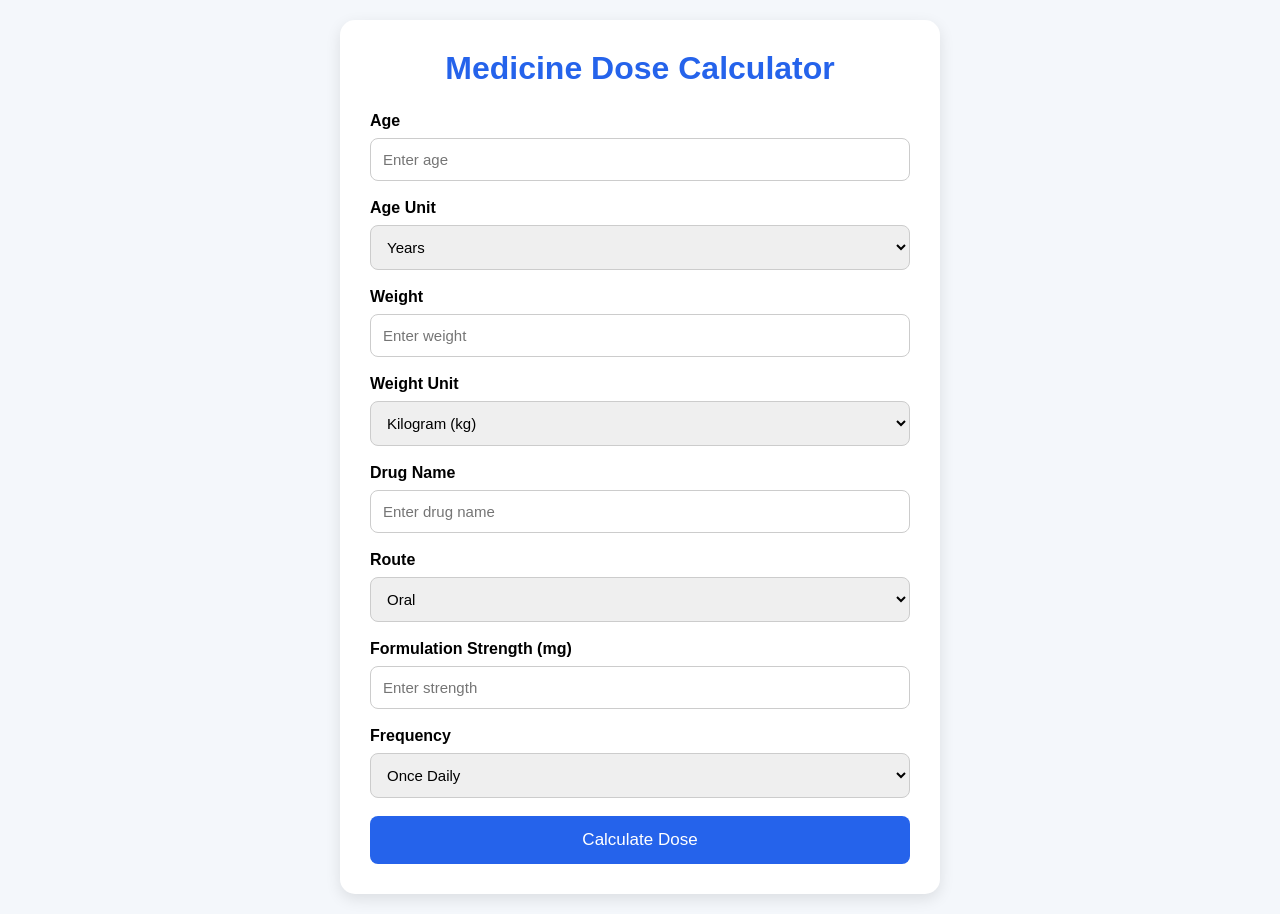
<file: calculate.html>
<!DOCTYPE html>
<html lang="en">
<head>
    <meta charset="UTF-8">
    <meta name="viewport" content="width=device-width, initial-scale=1.0">
    <title>Medicine Dose Calculator</title>

    <style>

        *{
            margin: 0;
            padding: 0;
            box-sizing: border-box;
            font-family: Arial, sans-serif;
        }

        body{
            background: #f4f7fb;
            display: flex;
            justify-content: center;
            align-items: center;
            min-height: 100vh;
            padding: 20px;
        }

        .container{
            width: 100%;
            max-width: 600px;
            background: white;
            padding: 30px;
            border-radius: 15px;
            box-shadow: 0 5px 15px rgba(0,0,0,0.1);
        }

        h1{
            text-align: center;
            margin-bottom: 25px;
            color: #2563eb;
        }

        .form-group{
            margin-bottom: 18px;
        }

        label{
            display: block;
            margin-bottom: 8px;
            font-weight: bold;
        }

        input,
        select{
            width: 100%;
            padding: 12px;
            border: 1px solid #ccc;
            border-radius: 8px;
            font-size: 15px;
        }

        button{
            width: 100%;
            padding: 14px;
            background: #2563eb;
            color: white;
            border: none;
            border-radius: 8px;
            font-size: 17px;
            cursor: pointer;
            transition: 0.3s;
        }

        button:hover{
            background: #1d4ed8;
        }

        .result{
            margin-top: 25px;
            padding: 20px;
            background: #eef4ff;
            border-left: 6px solid #2563eb;
            border-radius: 10px;
            display: none;
        }

        .result h2{
            margin-bottom: 15px;
            color: #2563eb;
        }

    </style>
</head>
<body>

    <div class="container">

        <h1>Medicine Dose Calculator</h1>

        <div class="form-group">
            <label>Age</label>
            <input type="number" id="age" placeholder="Enter age">
        </div>

        <div class="form-group">
            <label>Age Unit</label>
            <select id="ageUnit">
                <option value="Years">Years</option>
                <option value="Months">Months</option>
                <option value="Days">Days</option>
            </select>
        </div>

        <div class="form-group">
            <label>Weight</label>
            <input type="number" id="weight" placeholder="Enter weight">
        </div>

        <div class="form-group">
            <label>Weight Unit</label>
            <select id="weightUnit">
                <option value="kg">Kilogram (kg)</option>
                <option value="lb">Pound (lb)</option>
            </select>
        </div>

        <div class="form-group">
            <label>Drug Name</label>
            <input type="text" id="drug" placeholder="Enter drug name">
        </div>

        <div class="form-group">
            <label>Route</label>
            <select id="route">
                <option>Oral</option>
                <option>IV</option>
                <option>IM</option>
                <option>Topical</option>
            </select>
        </div>

        <div class="form-group">
            <label>Formulation Strength (mg)</label>
            <input type="number" id="strength" placeholder="Enter strength">
        </div>

        <div class="form-group">
            <label>Frequency</label>
            <select id="frequency">
                <option>Once Daily</option>
                <option>Twice Daily</option>
                <option>Three Times Daily</option>
                <option>Four Times Daily</option>
            </select>
        </div>

        <button onclick="calculateDose()">
            Calculate Dose
        </button>

        <div class="result" id="result">

            <h2>Dose Result</h2>

            <p id="output"></p>

        </div>

    </div>

    <script>

        function calculateDose(){

            let age = document.getElementById("age").value;
            let ageUnit = document.getElementById("ageUnit").value;

            let weight = parseFloat(document.getElementById("weight").value);
            let weightUnit = document.getElementById("weightUnit").value;

            let drug = document.getElementById("drug").value;

            let route = document.getElementById("route").value;

            let strength = parseFloat(document.getElementById("strength").value);

            let frequency = document.getElementById("frequency").value;

            // Convert pounds to kg
            if(weightUnit === "lb"){
                weight = weight * 0.453592;
            }

            // Example Dose Formula
            let dose = weight * 10;

            let totalTablets = dose / strength;

            document.getElementById("result").style.display = "block";

            document.getElementById("output").innerHTML = `

                <strong>Patient Details:</strong><br><br>

                Age: ${age} ${ageUnit}<br>
                Weight: ${weight.toFixed(2)} kg<br>
                Drug: ${drug}<br>
                Route: ${route}<br>
                Frequency: ${frequency}<br><br>

                <strong>Calculated Dose:</strong><br>

                ${dose.toFixed(2)} mg<br><br>

                <strong>Required Quantity:</strong><br>

                ${totalTablets.toFixed(2)} tablet(s) / dose

            `;
        }

    </script>

</body>
</html>
</file>
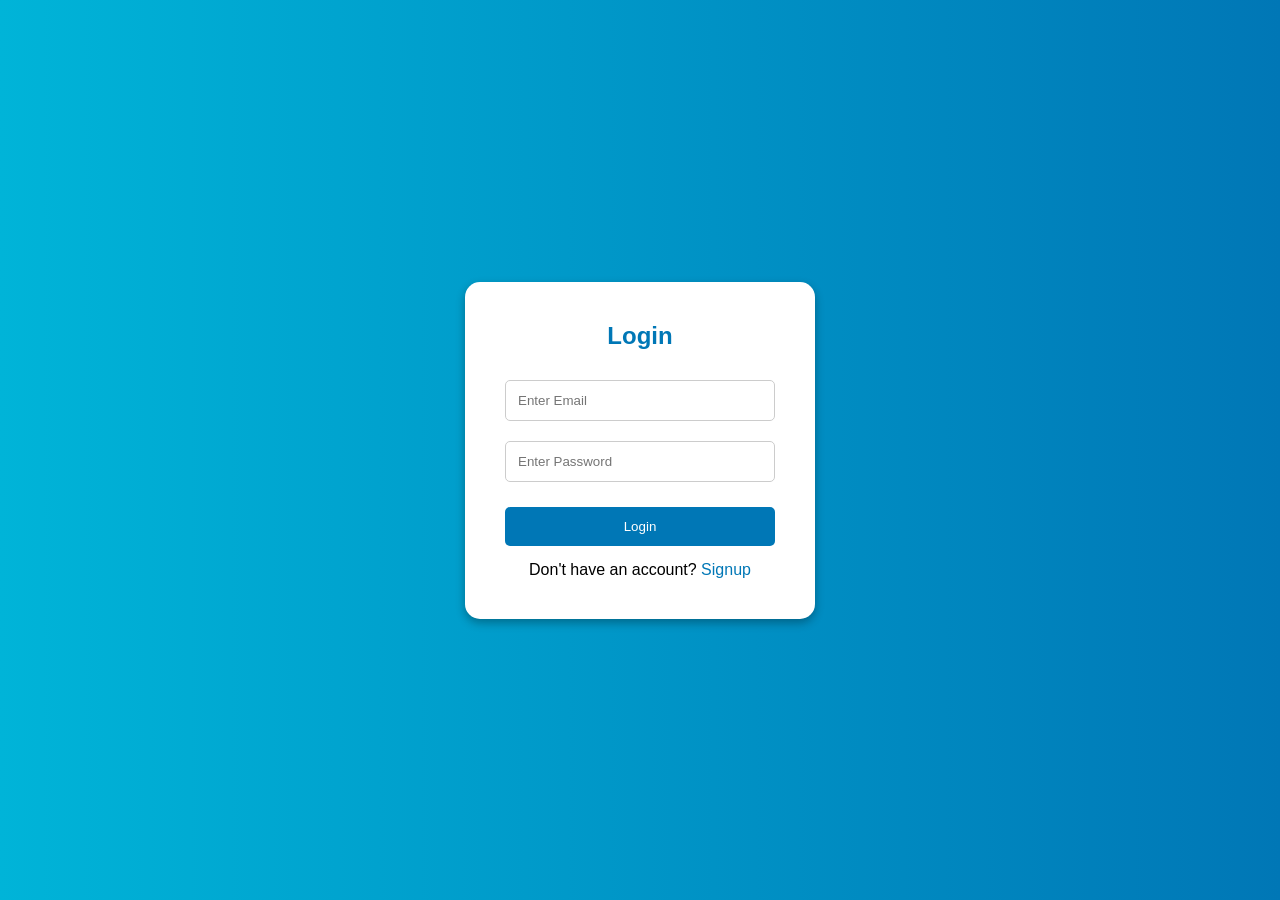
<file: login.html>
<!DOCTYPE html>
<html lang="en">
<head>
    <meta charset="UTF-8">
    <meta name="viewport" content="width=device-width, initial-scale=1.0">
    <title>Login</title>
    <link rel="stylesheet" href="style.css">
</head>
<body>

    <div class="form-container">
        <form class="form-box">
            <h2>Login</h2>

            <input type="email" placeholder="Enter Email" required>

            <input type="password" placeholder="Enter Password" required>

             <button type="submit">Login</button>

            <p>
                Don't have an account?
                <a href="signup.html">Signup</a>
            </p>
        </form>
    </div>

</body>
</html>
</file>
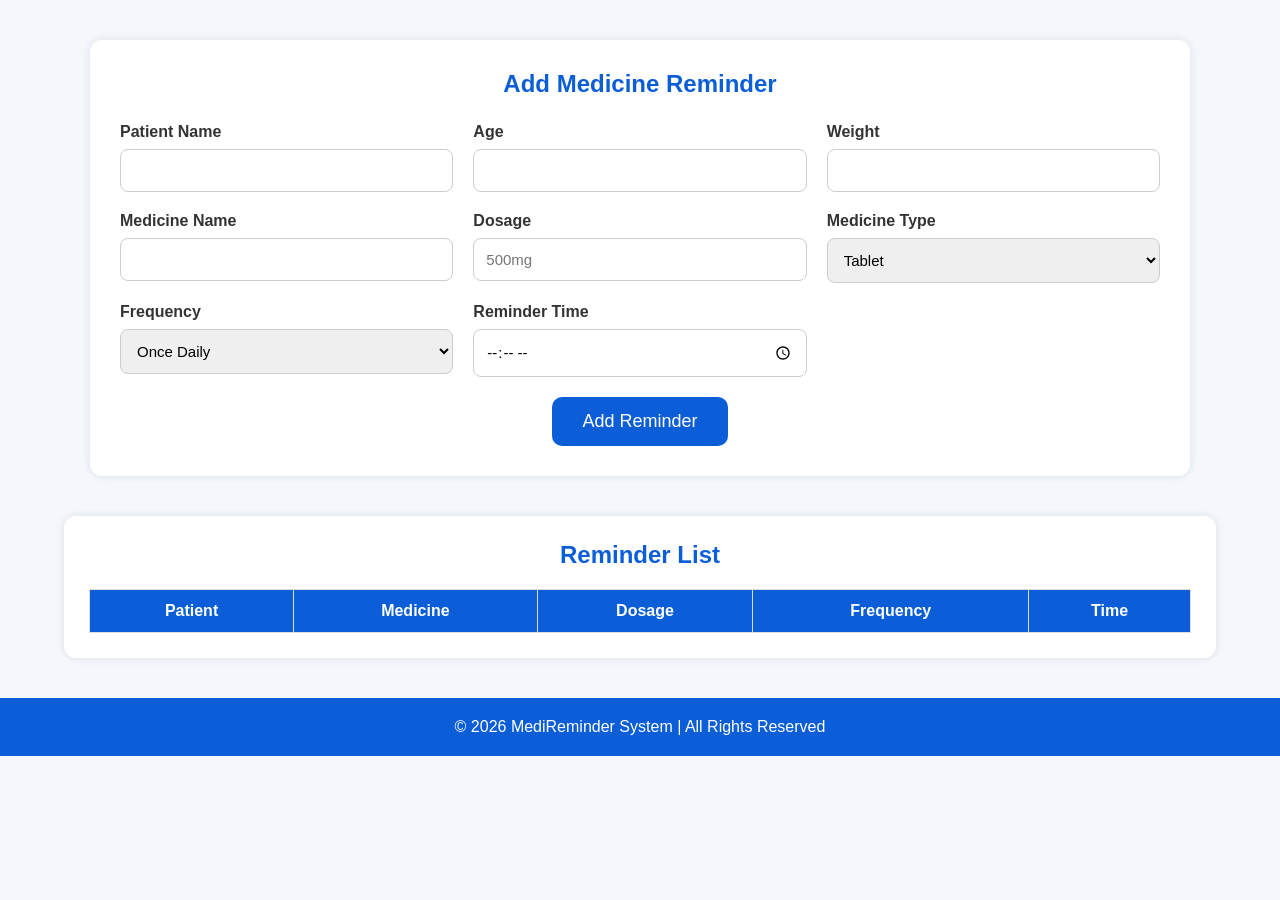
<file: remainder.html>
<!DOCTYPE html>
<html lang="en">
<head>
  <meta charset="UTF-8" />
  <meta name="viewport" content="width=device-width, initial-scale=1.0"/>
  <title>Medi Reminder</title>

  <style>
    *{
      margin:0;
      padding:0;
      box-sizing:border-box;
      font-family: Arial, sans-serif;
    }

    body{
      background:#f4f7fb;
      color:#333;
    }

    
    
    /* Form Section */
    .container{
      width:90%;
      max-width:1100px;
      margin:40px auto;
      background:white;
      padding:30px;
      border-radius:12px;
      box-shadow:0 0 10px rgba(0,0,0,0.1);
    }

    .container h2{
      text-align:center;
      margin-bottom:25px;
      color:#0b5ed7;
    }

    form{
      display:grid;
      grid-template-columns:repeat(auto-fit,minmax(250px,1fr));
      gap:20px;
    }

    .form-group{
      display:flex;
      flex-direction:column;
    }

    .form-group label{
      margin-bottom:8px;
      font-weight:bold;
    }

    .form-group input,
    .form-group select{
      padding:12px;
      border:1px solid #ccc;
      border-radius:8px;
      font-size:15px;
    }

    .btn{
      grid-column:1/-1;
      text-align:center;
    }

    .btn button{
      padding:14px 30px;
      border:none;
      background:#0b5ed7;
      color:white;
      font-size:18px;
      border-radius:10px;
      cursor:pointer;
    }

    .btn button:hover{
      background:#084298;
    }

     /* Reminder List */
    .reminder-list{
      width:90%;
      margin:40px auto;
      background:white;
      padding:25px;
      border-radius:12px;
      box-shadow:0 0 10px rgba(0,0,0,0.1);
    }

    .reminder-list h2{
      margin-bottom:20px;
      text-align:center;
      color:#0b5ed7;
    }

    table{
      width:100%;
      border-collapse:collapse;
    }

    table th, table td{
      padding:12px;
      border:1px solid #ddd;
      text-align:center;
    }

    table th{
      background:#0b5ed7;
      color:white;
    }

    /* Footer */
    footer{
      background:#0b5ed7;
      color:white;
      text-align:center;
      padding:20px;
      margin-top:40px;
    }

    @media(max-width:768px){
      .hero h2{
        font-size:30px;
      }
    }
  </style>
</head>

<body>

  

  <!-- Reminder Form -->
  <div class="container" id="formSection">
    <h2>Add Medicine Reminder</h2>

    <form id="medicineForm">

      <div class="form-group">
        <label>Patient Name</label>
        <input type="text" id="name" required>
      </div>

      <div class="form-group">
        <label>Age</label>
        <input type="number" id="age" required>
      </div>

      <div class="form-group">
        <label>Weight</label>
        <input type="number" id="weight" required>
      </div>

      <div class="form-group">
        <label>Medicine Name</label>
        <input type="text" id="medicine" required>
      </div>

      <div class="form-group">
        <label>Dosage</label>
        <input type="text" id="dosage" placeholder="500mg">
      </div>

      <div class="form-group">
        <label>Medicine Type</label>
        <select id="type">
          <option>Tablet</option>
          <option>Syrup</option>
          <option>Injection</option>
          <option>Capsule</option>
        </select>
      </div>

      <div class="form-group">
        <label>Frequency</label>
        <select id="frequency">
          <option>Once Daily</option>
          <option>Twice Daily</option>
          <option>Three Times Daily</option>
        </select>
      </div>

      <div class="form-group">
        <label>Reminder Time</label>
        <input type="time" id="time" required>
      </div>

      <div class="btn">
        <button type="submit">Add Reminder</button>
      </div>

    </form>
  </div>

  
  <!-- Reminder Table -->
  <div class="reminder-list">
    <h2>Reminder List</h2>

    <table>
      <thead>
        <tr>
          <th>Patient</th>
          <th>Medicine</th>
          <th>Dosage</th>
          <th>Frequency</th>
          <th>Time</th>
        </tr>
      </thead>

      <tbody id="tableBody">

      </tbody>
    </table>
  </div>

  <!-- Footer -->
  <footer>
    <p>© 2026 MediReminder System | All Rights Reserved</p>
  </footer>

  <!-- JavaScript -->
  <script>

    function scrollToForm(){
      document.getElementById("formSection").scrollIntoView({
        behavior:"smooth"
      });
    }

    const form = document.getElementById("medicineForm");
    const tableBody = document.getElementById("tableBody");

    form.addEventListener("submit", function(e){
      e.preventDefault();

      const name = document.getElementById("name").value;
      const medicine = document.getElementById("medicine").value;
      const dosage = document.getElementById("dosage").value;
      const frequency = document.getElementById("frequency").value;
      const time = document.getElementById("time").value;

      const row = `
        <tr>
          <td>${name}</td>
          <td>${medicine}</td>
          <td>${dosage}</td>
          <td>${frequency}</td>
          <td>${time}</td>
        </tr>
      `;

      tableBody.innerHTML += row;

      alert("Medicine Reminder Added Successfully!");

      form.reset();
    });

  </script>

</body>
</html>
</file>
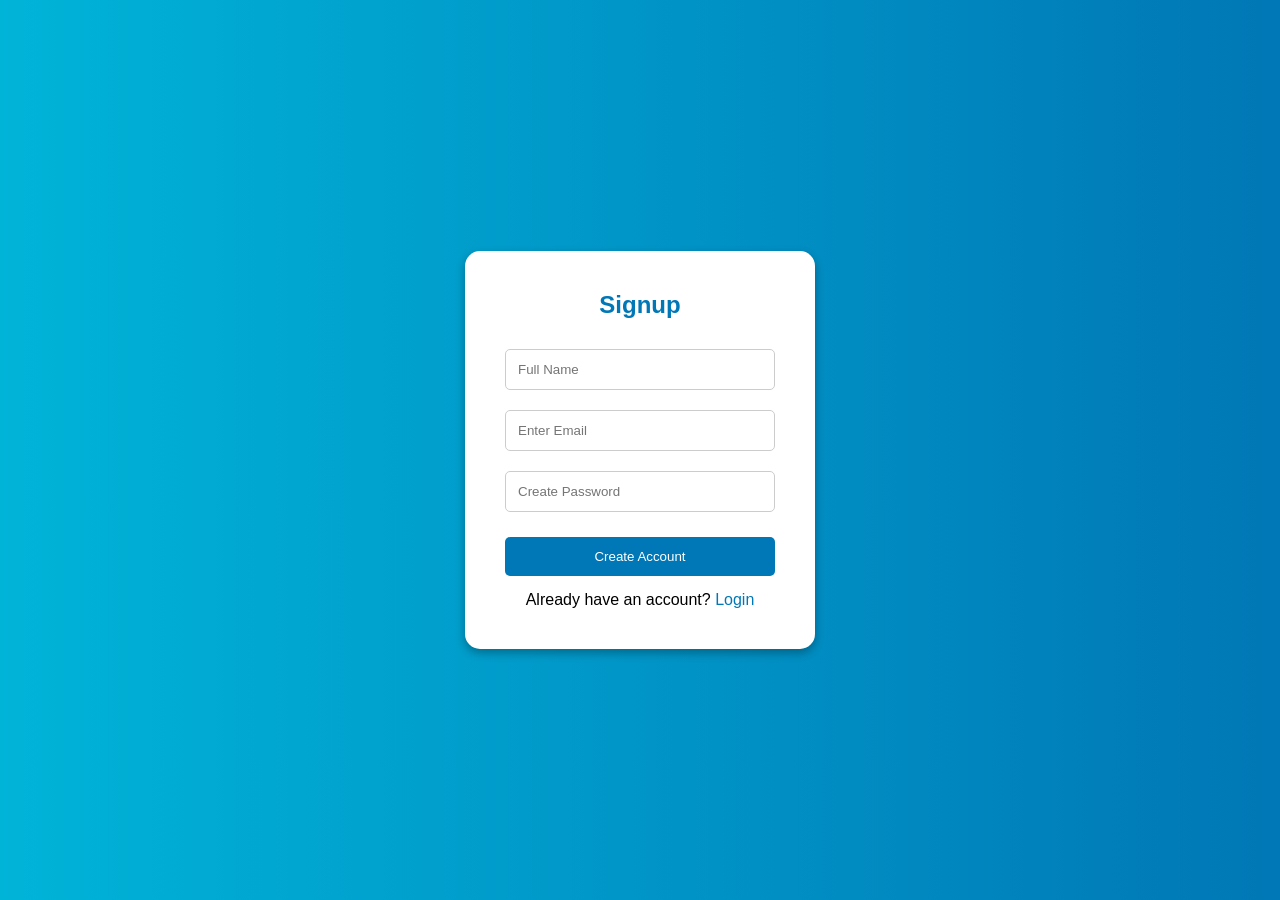
<file: signup.html>
<!DOCTYPE html>
<html lang="en">
<head>
    <meta charset="UTF-8">
    <meta name="viewport" content="width=device-width, initial-scale=1.0">
    <title>Signup</title>
    <link rel="stylesheet" href="style.css">
</head>
<body>

    <div class="form-container">
        <form class="form-box">
            <h2>Signup</h2>

            <input type="text" placeholder="Full Name" required>

            <input type="email" placeholder="Enter Email" required>

             <input type="password" placeholder="Create Password" required>

            <button type="submit">Create Account</button>

            <p>
                Already have an account?
                <a href="login.html">Login</a>
            </p>
        </form>
    </div>

</body>
</html>
</file>
<file: style.css>
*{
    margin: 0;
    padding: 0;
    box-sizing: border-box;
    font-family: Arial, sans-serif;
}

body {
    background: #f4f8fb;
}

/* Navbar */
header {
    background: #0077b6;
    padding: 15px 50px;
}

nav {
    display: flex;
    justify-content: space-between;
    align-items: center;
}

.logo {
    color: white;
    font-size: 28px;
    font-weight: bold;
}

nav ul {
    display: flex;
    list-style: none;
}

nav ul li {
    margin-left: 25px;
}

nav ul li a {
    text-decoration: none;
    color: white;
    font-size: 18px;
    transition: 0.3s;
}

nav ul li a:hover {
    color: yellow;
}

/* Hero Section */
.hero {
    height: 90vh;
    background: linear-gradient(rgba(0,0,0,0.5), rgba(0,0,0,0.5)),
    url('https://images.unsplash.com/photo-1587854692152-cbe660dbde88?q=80&w=1200');

    background-size: cover;
    background-position: center;

    display: flex;
    justify-content: center;
    align-items: center;

    text-align: center;
    color: white;
}

.hero-content h1 {
    font-size: 60px;
    margin-bottom: 20px;
}

.hero-content p {
    font-size: 24px;
    margin-bottom: 25px;
}

.hero-content button {
    padding: 15px 35px;
    font-size: 18px;
    border: none;
    background: #00b4d8;
    color: white;
    border-radius: 8px;
    cursor: pointer;
    transition: 0.3s;
}

.hero-content button:hover {
    background: #0077b6;
}

/* Medicine Section */
.medicine-section {
    padding: 60px 40px;
}

.medicine-section h2 {
    text-align: center;
    margin-bottom: 40px;
    font-size: 40px;
    color: #023047;
}

.medicine-container {
    display: grid;
    grid-template-columns: repeat(auto-fit, minmax(250px, 1fr));
    gap: 30px;
}

.medicine-card {
    background: white;
    padding: 20px;
    border-radius: 15px;
    text-align: center;
    box-shadow: 0 4px 10px rgba(0,0,0,0.2);
    transition: 0.3s;
}

.medicine-card:hover {
    transform: translateY(-10px);
}

.medicine-card img {
    width: 100px;
    height: 100px;
}

.medicine-card h3 {
    margin: 15px 0;
    color: #0077b6;
}

.medicine-card p {
    margin-bottom: 15px;
}

.medicine-card button {
    padding: 10px 20px;
    border: none;
    background: #0077b6;
    color: white;
    border-radius: 5px;
    cursor: pointer;
}

/* Reminder Box */
.reminder-box {
    width: 80%;
    margin: auto;
    background: white;
    padding: 40px;
    margin-bottom: 50px;
    border-radius: 15px;
    text-align: center;
    box-shadow: 0 4px 10px rgba(0,0,0,0.2);
}

.reminder-box h2 {
    margin-bottom: 20px;
    color: #023047;
}

.reminder-box input {
    width: 80%;
    padding: 12px;
    margin: 10px 0;
    border: 1px solid #ccc;
    border-radius: 5px;
}

.reminder-box button {
    padding: 12px 25px;
    border: none;
    background: #00b4d8;
    color: white;
    border-radius: 5px;
    cursor: pointer;
}

#output {
    margin-top: 20px;
    color: green;
    font-weight: bold;
}

/* About */
.about {
    padding: 60px;
    text-align: center;
    background: #caf0f8;
}
.about button{
    padding: 10px 20px;
    border: none;
    background: #0077b6;
    color: white;
    border-radius: 5px;
    cursor: pointer;
}
button a{
    color: white;
    text-decoration: none;
}

 
.about h2 {
    margin-bottom: 20px;
}

/* Footer */
footer {
    background: #023047;
    color: white;
    text-align: center;
    padding: 20px;
}

/* Login & Signup */
.form-container {
    height: 100vh;
    display: flex;
    justify-content: center;
    align-items: center;
    background: linear-gradient(to right, #00b4d8, #0077b6);
}

.form-box {
    background: white;
    padding: 40px;
    width: 350px;
    border-radius: 15px;
    text-align: center;
    box-shadow: 0 4px 10px rgba(0,0,0,0.3);
}

.form-box h2 {
    margin-bottom: 20px;
    color: #0077b6;
}

.form-box input {
    width: 100%;
    padding: 12px;
    margin: 10px 0;
    border: 1px solid #ccc;
    border-radius: 5px;
}

.form-box button {
    width: 100%;
    padding: 12px;
    background: #0077b6;
    color: white;
    border: none;
    border-radius: 5px;
    cursor: pointer;
    margin-top: 15px;
}

.form-box p {
    margin-top: 15px;
}

.form-box a {
    color: #0077b6;
    text-decoration: none;
}

/* Responsive */
@media(max-width:768px) {

    nav {
        flex-direction: column;
    }

    nav ul {
        margin-top: 15px;
        flex-wrap: wrap;
        justify-content: center;
    }

    .hero-content h1 {
        font-size: 40px;
    }
}

.hero-content p {
        font-size: 18px;
}
</file>
